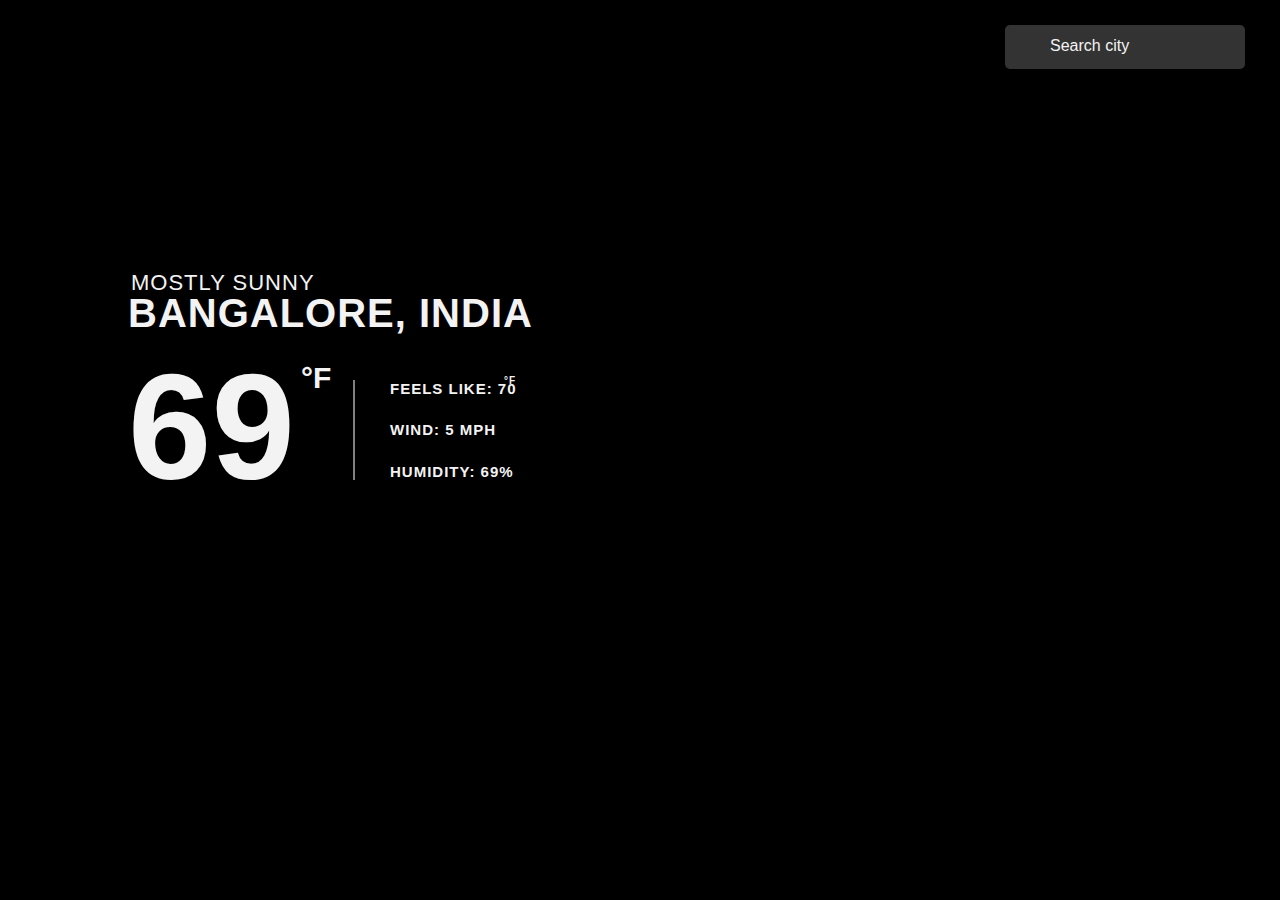
<file: index.html>
<!DOCTYPE html>
<html lang="en">

<head>
    <meta charset="UTF-8">
    <meta name="viewport" content="width=device-width, initial-scale=1.0">
    <title>Document</title>
    <link rel="stylesheet" href="style.css">
    <!-- <link rel="stylesheet" href="https://cdn.jsdelivr.net/npm/bootstrap@4.5.3/dist/css/bootstrap.min.css"
        integrity="sha384-TX8t27EcRE3e/ihU7zmQxVncDAy5uIKz4rEkgIXeMed4M0jlfIDPvg6uqKI2xXr2" crossorigin="anonymous"> -->
</head>


    <body>
        <div id="main-container">
          <header>
            <form>
              <div class="form-group">
                <button class="submit-btn">
                  <i class="fas fa-search"></i>
                </button>
                <input type="text" placeholder="Search city" />
                <br />
                <span class="error-msg">No matching location found!</span>
              </div>
            </form>
          </header>
          <div class="main-weather-display info">
            <div class="general-info">
              <p class="condition">MOSTLY SUNNY</p>
              <h1 class="location">BANGALORE, INDIA</h1>
              <span class="degrees">69</span>
            </div>
            <div class="weather-details info">
              <p class="feels-like">FEELS LIKE: 70</p>
              <p class="wind-mph">WIND: 5 MPH</p>
              <p class="humidity">HUMIDITY: 69</p>
            </div>
          </div>
        </div>
        

    <script src="script.js"></script>
</body>

</html>
</file>
<file: style.css>
* {
  margin: 0;
  padding: 0;
  box-sizing: border-box;
  font-family: 'Noto Sans', sans-serif;
}

html {
  font-size: 62.5%;
}

html,
body {
  width: 100%;
  height: 100vh;
  overflow: hidden;
}

#main-container {
  background-color: black;
  background-repeat: no-repeat;
  background-size: cover;
  background-position: center;
  position: relative;
  width: 100%;
  height: 100%;
}

header {
  height: 5.5rem;
  position: relative;
}

form {
  height: 100%;
}

.form-group {
  float: right;
  height: 80%;
  position: relative;
  margin: 2.5rem 3.5rem 0 0;
}

.submit-btn {
  position: absolute;
  top: 27%;
  left: 6%;
  background-color: rgba(0, 0, 0, 0);
  border: none;
  outline: none;
  cursor: pointer;
}

.fa-search {
  color: #f3f3f3;
  font-size: 1.8rem;
}

input[type='text'] {
  width: 24rem;
  height: 100%;
  border: none;
  outline: none;
  background: rgba(255, 255, 255, 0.2);
  padding: 0 0 0.3rem 4.5rem;
  color: #ffffff;
  font-size: 1.6rem;
  border-radius: 0.5rem;
}

input[type='text']::placeholder {
  color: #f3f3f3;
}

.error-msg {
  display: hidden;
  position: absolute;
  left: 2rem;
  color: #ff3333;
  font-size: 15px;
  display: none;
}

.main-weather-display {
  position: absolute;
  top: 30%;
  width: 90%;
  margin-left: 10%;
  color: #f3f3f3;
}

.condition {
  font-size: 2.2rem;
  letter-spacing: 0.1rem;
  padding-left: 0.3rem;
}

.location {
  font-size: 4rem;
  line-height: 3.5rem;
  margin-bottom: 1rem;
  font-weight: 800;
  letter-spacing: 0.1rem;
}

.degrees {
  font-size: 15rem;
  font-weight: 900;
  font-family: 'Nunito', sans-serif;
  position: relative;
}

.degrees::after {
  content: '\00B0 F';
  font-size: 3rem;
  position: absolute;
  top: 1.8rem;
  left: 17.3rem;
}


.weather-details {
  display: flex;
  flex-direction: column;
  font-size: 1.5rem;
  font-weight: 900;
  letter-spacing: 0.1rem;
  position: absolute;
  border-left: 0.2rem solid rgba(255, 255, 255, 0.5);
  top: 45%;
  left: 22.5rem;
  height: 10rem;
  padding-left: 3.5rem;
  justify-content: space-between;
}

.feels-like {
  position: relative;
}

.feels-like::after {
  content: '\00B0 F';
  position: absolute;
  bottom: 1.1rem;
  left: 11.4rem;
  font-size: 1rem;
}

.humidity::after {
  content: '%';
}

.fade-in {
  animation: fadeIn 0.2s;
}

.fade-in2 {
  animation: fadeIn2 1.1s;
}

@keyframes fadeIn {
  0% {
    opacity: 0;
    top: 6rem;
  }
  100% {
    opacity: 0.5;
    top: 4.4rem;
  }
}

@keyframes fadeIn2 {
  0% {
    opacity: 0.1;
    transform: scale(0.9, 0.9);
  }
  100% {
    opacity: 1;
  }
}
</file>
